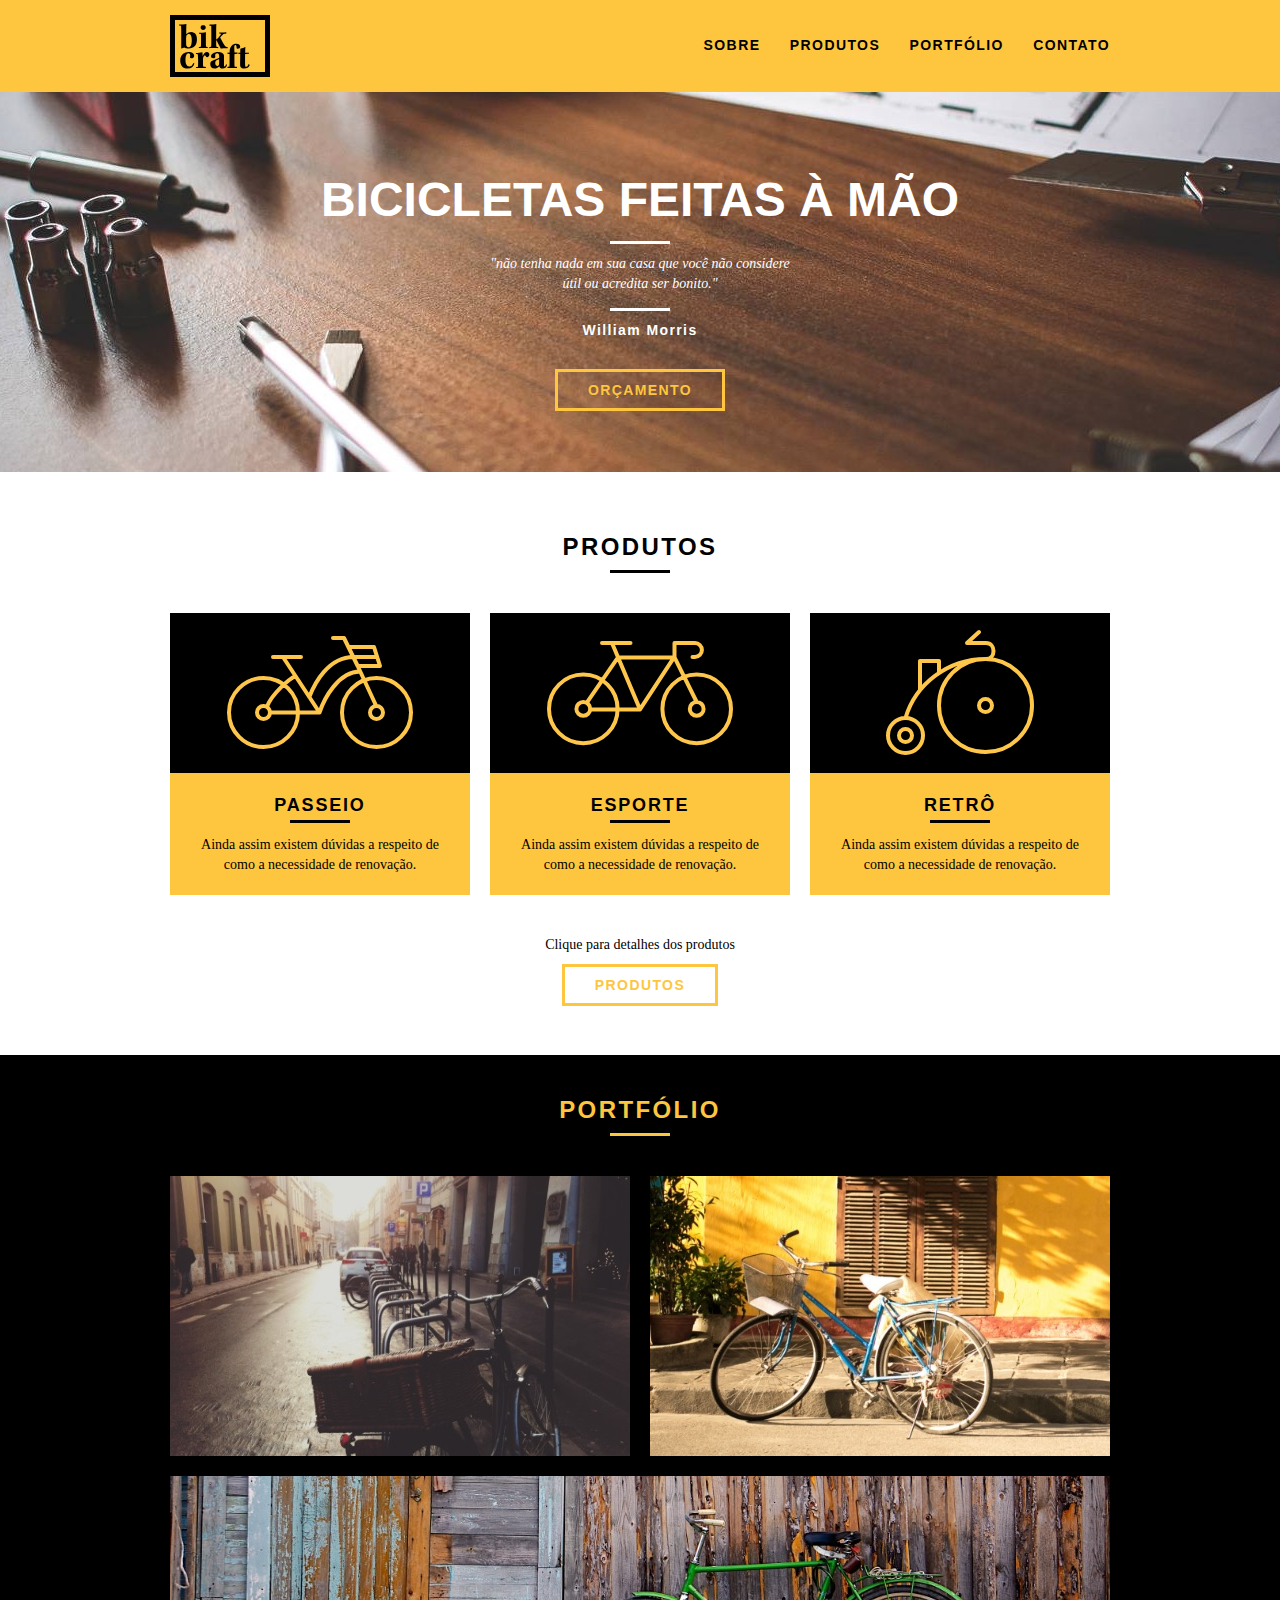
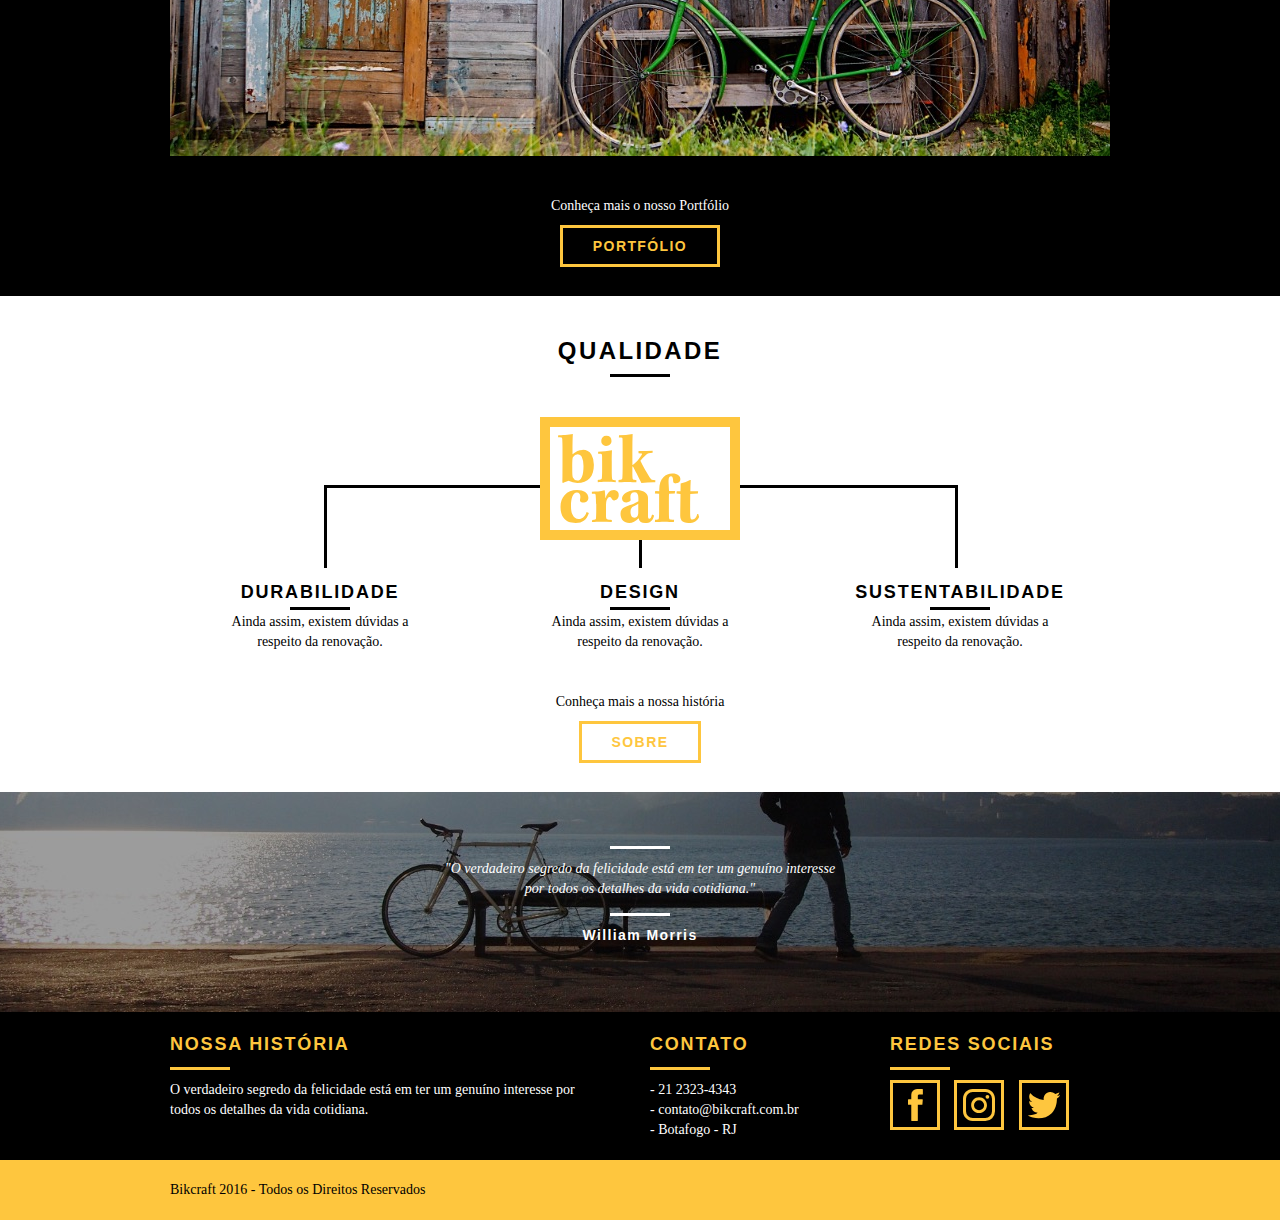
<file: index.html>
<!DOCTYPE html>
<html>

<head>
    <title>Bikcraft</title>
    <meta charset="utf-8">
    <meta name=description>
    <meta name="keywords">
    <meta name="author" content="Vinicius">
    <meta name="viewport" content="width=device-width initial-scale=1">

    
    <!--Estilo Normalize -->
    <link rel="stylesheet" href="css/normalize.css">
    
    <!--Arquivo de Estilo de Reset-->
    <link rel="stylesheet" href="css/reset.css">
    
    <!--Arquivo de Estilo Grid-->
    <link rel="stylesheet" href="css/grid.css">
    
    <!--Arquivo de Estilo Externo-->
    <link rel="stylesheet" href="css/estilo.css">
    <link rel="stylesheet" href="css/responsivo.css">
    
</head>

<body>
    
    <header class="header">
        <div class="container">
            <a href="index.html" class="grid-4">
                <img src="img/bikcraft.svg">
            </a>
            
            <nav class="header_menu grid-12">
                <ul>
                    <li><a href="sobre.html">Sobre</a></li>
                    <li><a href="produtos.html">Produtos</a></li>
                    <li><a href="portfolio.html">Portfólio</a></li>
                    <li><a href="contato.html">Contato</a></li>
                </ul>
            </nav>
            
        </div>
    </header>
    
    <section class="intro">
        <div class="container">
            <h1>Bicicletas Feitas à Mão</h1>
            <blockquote class="quote_externo">
                <p>"não tenha nada em sua casa que você não considere útil ou acredita ser bonito."</p>
                <cite>William Morris</cite>
            </blockquote>
            <a href="produtos.html" class="btn">Orçamento</a>
        </div>
    </section>
    <!--Fechamento Introdução-->
    
    <section class="produtos container">
        <h2 class="subtitle">Produtos</h2>        
        <ul class="produtos_lista">
            <li class="grid-1-3">
                <div class="produtos_icone">
                    <img src="img/produtos/passeio.svg">
                </div>
                <h3>Passeio</h3>
                <p>Ainda assim existem dúvidas a respeito de como a necessidade de renovação.</p>
            </li>
            
            <li class="grid-1-3">
                <div class="produtos_icone">
                    <img src="img/produtos/esporte.svg">
                </div>
                <h3>Esporte</h3>
                <p>Ainda assim existem dúvidas a respeito de como a necessidade de renovação.</p>
            </li>
            
            <li class="grid-1-3">
                <div class="produtos_icone">
                    <img src="img/produtos/retro.svg">
                </div>
                <h3>Retrô</h3>
                <p>Ainda assim existem dúvidas a respeito de como a necessidade de renovação.</p>
            </li>
        </ul>
        
        <div class="call">
            <p>Clique para detalhes dos produtos</p>
            <a href="produtos.html" class="btn btn_preto">Produtos</a>
        </div>
    </section>
    <!--Fechamento dos Produtos-->
    
    <section class="portfolio">
        <div class="container">
            <h2 class="subtitle">Portfólio</h2>
            <ul class="portfolio_lista">
                <li class="grid-8"><img src="img/portfolio/retro.jpg" alt="Bicicleta Retrô"></li>
                <li class="grid-8"><img src="img/portfolio/passeio.jpg" alt="Bicicleta Passeio"></li>
                <li class="grid-16"><img src="img/portfolio/esporte.jpg" alt="Bicicleta Esporte"></li>
            </ul>
            <div class="call">
                <p>Conheça mais o nosso Portfólio</p>
                <a href="portfolio.html" class="btn">Portfólio</a>
            </div>
        </div>
    </section>
    <!--Fechamento Portfolio-->

    <section class="qualidade container">
        <h2 class="subtitle">Qualidade</h2>
        <img src="img/bikcraft-qualidade.svg" alt="Qualidade Bikcraft">
        <ul class="qualidade_lista">
            <li class="grid-1-3">
               <h3>Durabilidade</h3> 
                <p>Ainda assim, existem dúvidas a respeito da renovação.</p>
            </li>
            <li class="grid-1-3">
               <h3>Design</h3> 
                <p>Ainda assim, existem dúvidas a respeito da renovação.</p>
            </li>
            <li class="grid-1-3">
               <h3>Sustentabilidade</h3> 
                <p>Ainda assim, existem dúvidas a respeito da renovação.</p>
            </li>
        </ul>
        <div class="call">
            <p>Conheça mais a nossa história</p>
            <a href="sobre.html" class="btn btn_preto">Sobre</a>
        </div>
    </section>
    
    
    <div class="quebra">
        <blockquote class="quote_externo container">
            <p>"O verdadeiro segredo da felicidade está em ter um genuíno interesse por todos os detalhes da vida cotidiana."</p>
            <cite>William Morris</cite>
        </blockquote>
    </div>
    
    <footer>
        <div class="footer">
            <div class="container">
                
                <div class="grid-8 footer_historia">
                    <h3>Nossa História</h3>
                    <p>O verdadeiro segredo da felicidade está em ter um genuíno interesse por todos os detalhes da vida cotidiana.</p>
                </div>
                
                <div class="grid-4 footer_contato">
                    <h3>Contato</h3>
                    <ul>
                        <li>- 21 2323-4343</li>
                        <li>- contato@bikcraft.com.br</li>
                        <li>- Botafogo - RJ</li>
                    </ul>
                </div>
                
                <div class="grid-4 footer_social">
                    <h3>Redes Sociais</h3>
                    <ul>
                        <li><a href="http://facebook.com" target="_blank"><img src="img/redes-sociais/facebook.svg"></a></li>
                        <li><a href="http://instagram.com" target="_blank"><img src="img/redes-sociais/instagram.svg"></a></li>
                        <li><a href="http://twitter.com" target="_blank"><img src="img/redes-sociais/twitter.svg"></a></li>
                    </ul>
                </div>
            </div>
        </div>
        
        <div class="copyright">
            <div class="container">
                <p class="grid-16">Bikcraft 2016 - Todos os Direitos Reservados</p>
            </div>
        </div>        
    </footer>

</body>

</html>
</file>
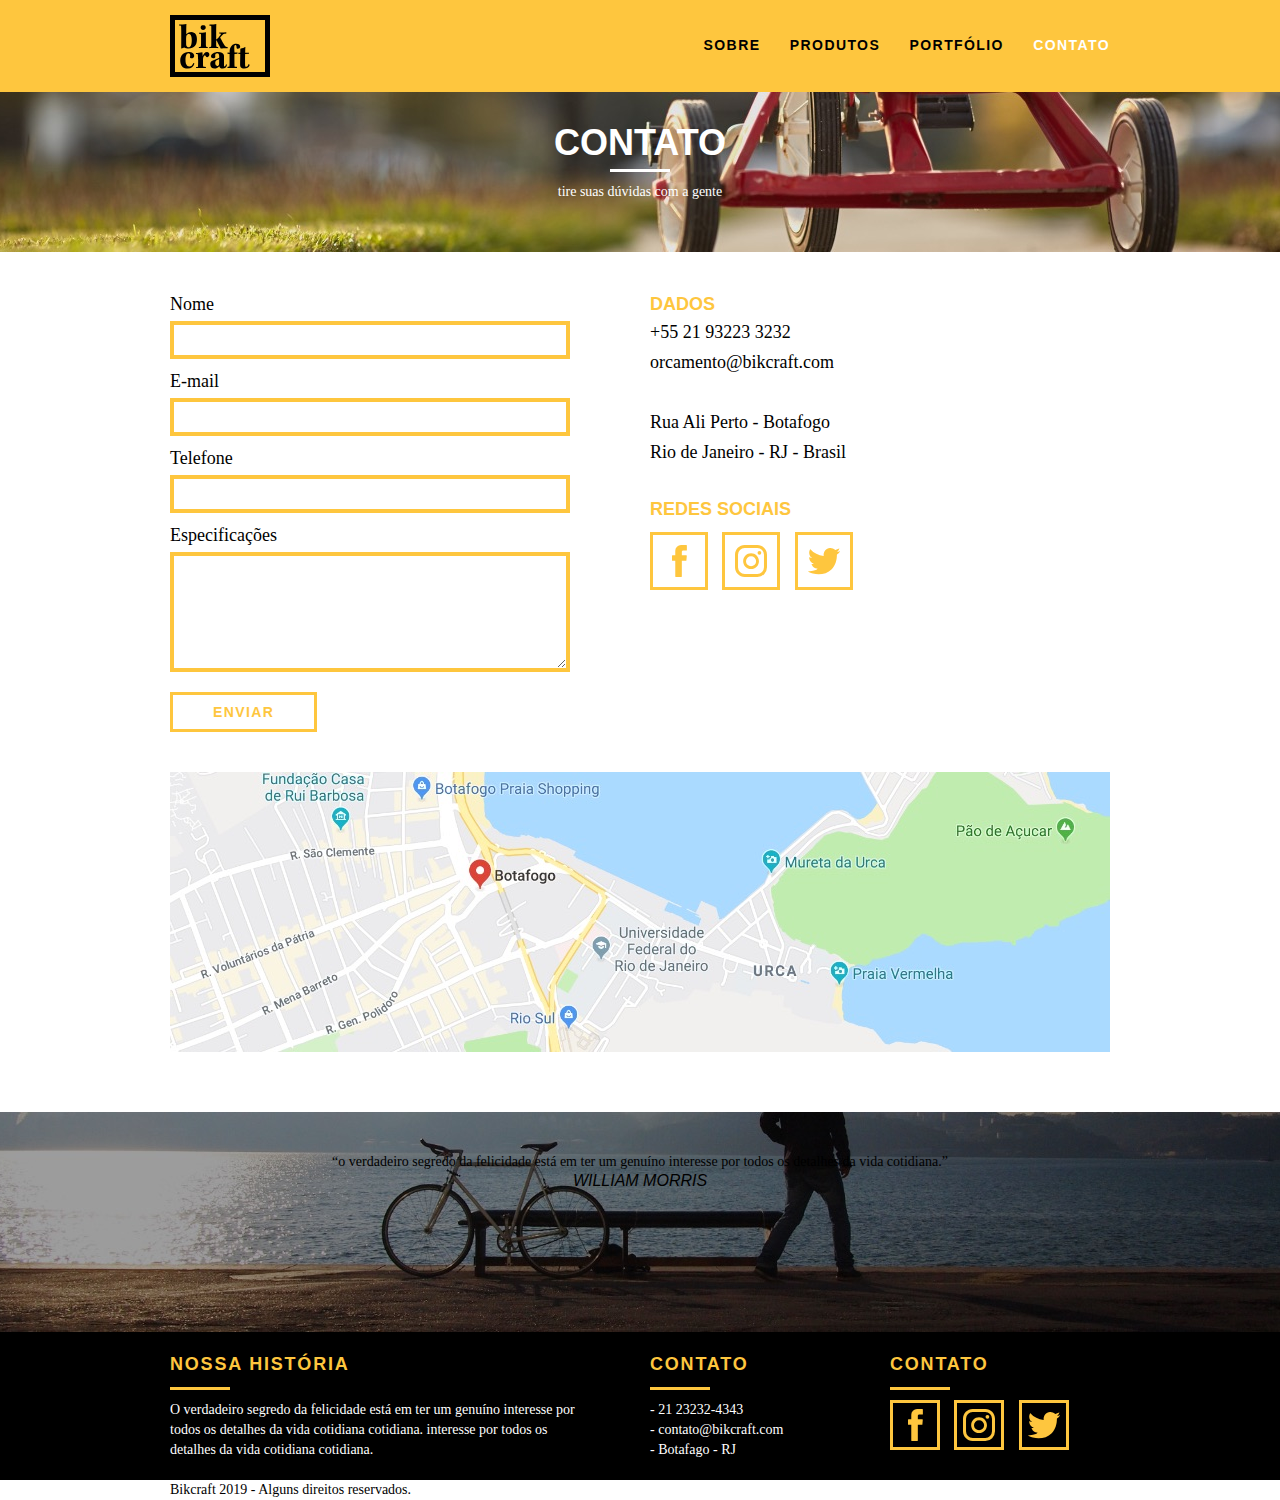
<file: contato.html>
<!DOCTYPE html>
<html lang="pt-br">
	<head>
		<meta charset="utf-8">
		<title>Bikcraft - Contato</title>
		<link rel="stylesheet" href="css/normalize.css">
		<link rel="stylesheet" href="css/reset.css">
		<link rel="stylesheet" href="css/grid.css">
		<link rel="stylesheet" href="css/estilo.css">
		<link rel="stylesheet" href="css/contato.css">
		<link rel="stylesheet" href="css/responsivo.css">
	</head>
	<body>

		<header class="header">
			<div class="container">
				<a href="index.html" class="grid-4">
					<img src="img/bikcraft.svg" alt="Bikcraft">
				</a>
				<nav class="grid-12 header_menu">
					<ul>
						<li><a href="sobre.html">Sobre</a></li>
						<li><a href="produtos.html">Produtos</a></li>
						<li><a href="portfolio.html">Portfólio</a></li>
						<li><a href="contato.html" class="menu_ativo">Contato</a></li>
					</ul>
				</nav>
			</div>
		</header>

		<section class="intro_interna intro_contato">
			<div class="container">
				<h1>Contato</h1>
				<p>tire suas dúvidas com a gente</p>
			</div>
		</section>

		<section class="contato container">
			<form id="form_orcamento" class="contato_form grid-8">
				<label for="nome">Nome</label>
				<input type="text" id="nome">
				<label for="email">E-mail</label>
				<input type="text" id="email">
				<label for="telefone">Telefone</label>
				<input type="text" id="telefone">
				<label for="espec">Especificações</label>
				<textarea id="espec"></textarea>
				<button type="submit" class="btn btn-preto">Enviar</button>
			</form>
			<div class="contato_dados grid-8">
				<h3>Dados</h3>
				<span>+55 21 93223 3232</span>
				<span>orcamento@bikcraft.com</span>
				<span>Rua Ali Perto - Botafogo</span>
				<span>Rio de Janeiro - RJ - Brasil</span>
				<h3>Redes Sociais</h3>
				<ul>
					<li><a href="http://facebook.com" target="_blank"><img src="img/redes-sociais/facebook.svg"></a></li>
					<li><a href="http://instagram.com" target="_blank"><img src="img/redes-sociais/instagram.svg"></a></li>
					<li><a href="http://twitter.com" target="_blank"><img src="img/redes-sociais/twitter.svg"></a></li>
				</ul>
			</div>
		</section>

		<section class="container contato_mapa">
			<a href="http://google.com" target="_blank" class="grid-16"><img src="img/endereco-bikcraft.jpg" alt="Endereço da Bikcraft"></a>
		</section>

		<section class="quebra">
			<blockquote class="quote-externo container">
				<p>“o verdadeiro segredo da felicidade está em ter um genuíno interesse por todos os detalhes da vida cotidiana.”</p>
				<cite>WILLIAM MORRIS</cite>
			</blockquote>
		</section>

		<footer>
			<div class="footer">
				<div class="container">

					<div class="grid-8 footer_historia">
						<h3>Nossa História</h3>
						<p>O verdadeiro segredo da felicidade está em ter um genuíno interesse por todos os detalhes da vida cotidiana cotidiana. interesse por todos os detalhes da vida cotidiana cotidiana.</p>
					</div>

					<div class="grid-4 footer_contato">
						<h3>Contato</h3>
						<ul>
							<li>- 21 23232-4343</li>
							<li>- contato@bikcraft.com</li>
							<li>- Botafago - RJ</li>
						</ul>
					</div>

					<div class="grid-4 footer_social">
						<h3>Contato</h3>
						<ul>
							<li><a href="http://facebook.com" target="_blank"><img src="img/redes-sociais/facebook.svg"></a></li>
							<li><a href="http://instagram.com" target="_blank"><img src="img/redes-sociais/instagram.svg"></a></li>
							<li><a href="http://twitter.com" target="_blank"><img src="img/redes-sociais/twitter.svg"></a></li>
						</ul>
					</div>

				</div>
			</div>

			<div class="copy">
				<div class="container">
					<p class="grid-16">Bikcraft 2019 - Alguns direitos reservados.</p>
				</div>
			</div>
		</footer>

	</body>
</html>
</file>
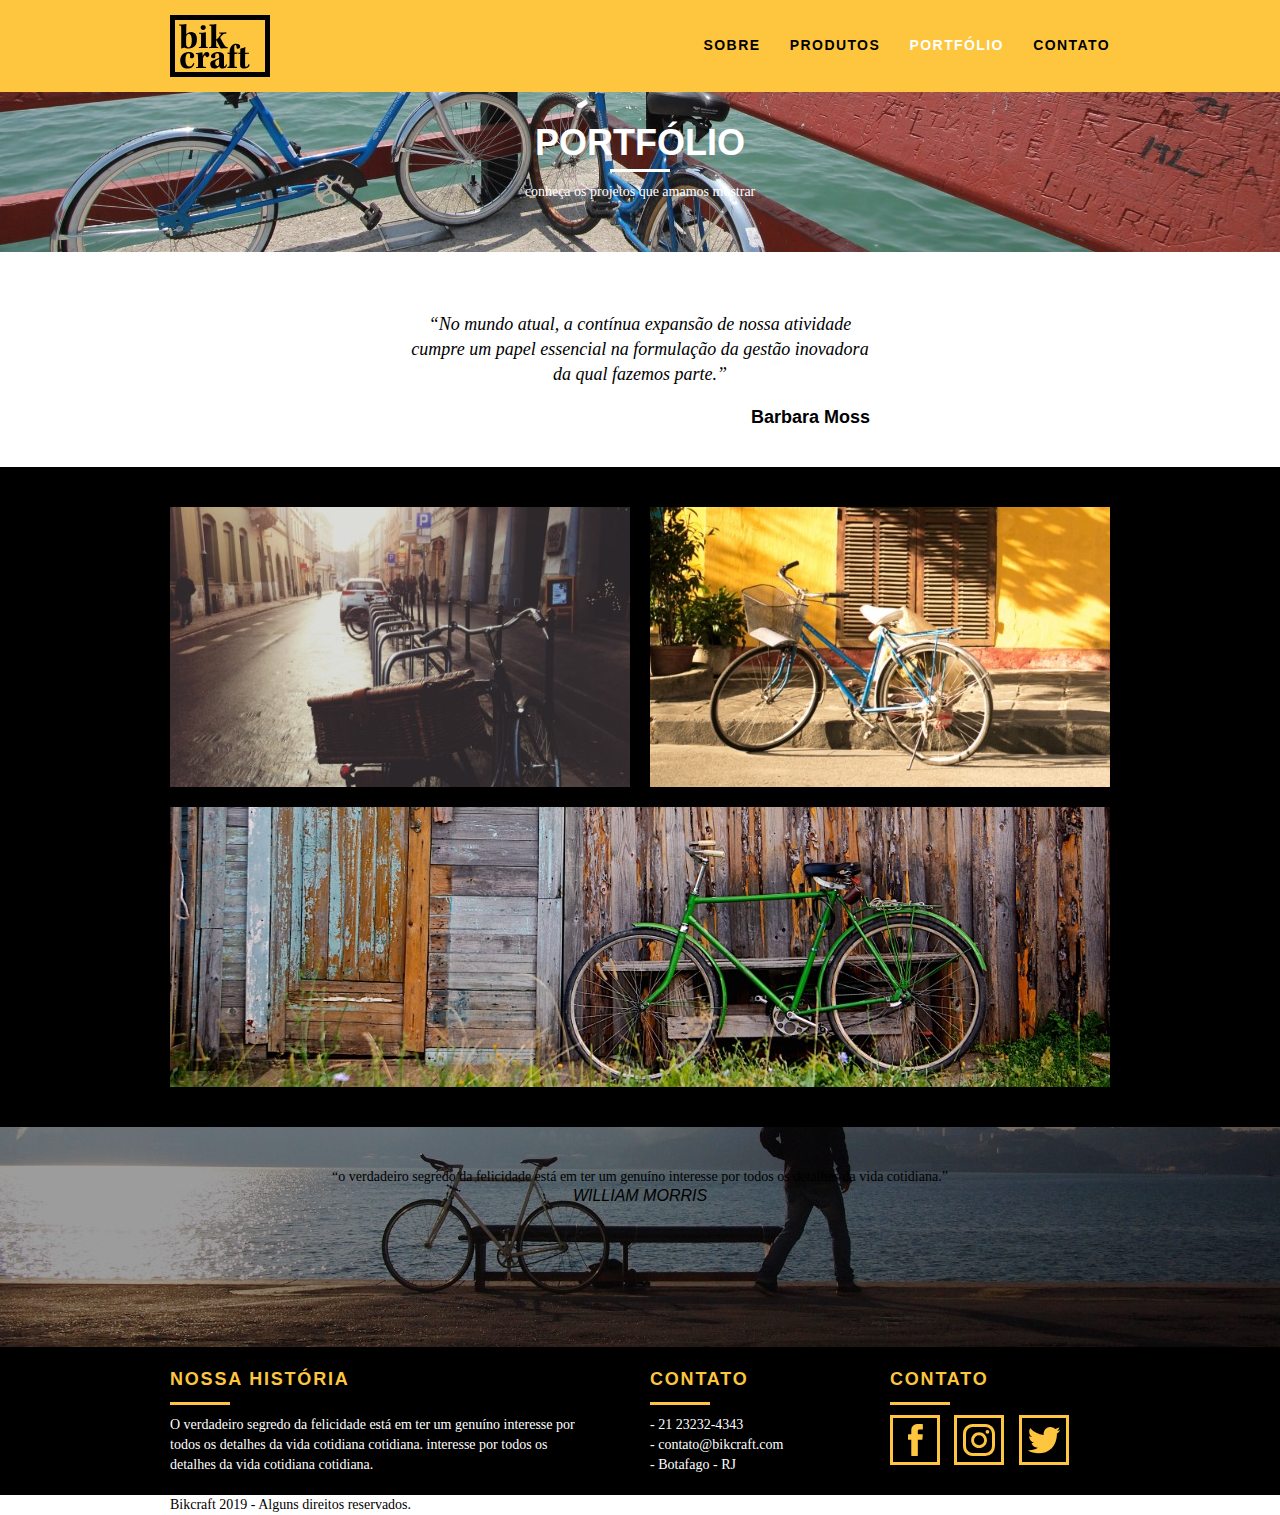
<file: portfolio.html>
<!DOCTYPE html>
<html lang="pt-br">
	<head>
		<meta charset="utf-8">
		<title>Bikcraft - Portfólio</title>
		<link rel="stylesheet" href="css/normalize.css">
		<link rel="stylesheet" href="css/reset.css">
		<link rel="stylesheet" href="css/grid.css">
		<link rel="stylesheet" href="css/estilo.css">
		<link rel="stylesheet" href="css/portfolio.css">
		<link rel="stylesheet" href="css/responsivo.css">
	</head>
	<body>

		<header class="header">
			<div class="container">
				<a href="index.html" class="grid-4">
					<img src="img/bikcraft.svg" alt="Bikcraft">
				</a>
				<nav class="grid-12 header_menu">
					<ul>
						<li><a href="sobre.html">Sobre</a></li>
						<li><a href="produtos.html">Produtos</a></li>
						<li><a href="portfolio.html" class="menu_ativo">Portfólio</a></li>
						<li><a href="contato.html">Contato</a></li>
					</ul>
				</nav>
			</div>
		</header>

		<section class="intro_interna interna_portfolio">
			<div class="container">
				<h1>Portfólio</h1>
				<p>conheça os projetos que amamos mostrar</p>
			</div>
		</section>

		<section class="container">
			<blockquote class="quote_clientes">
				<p>“No mundo atual, a contínua expansão de nossa atividade cumpre um papel essencial na formulação da gestão inovadora da qual fazemos parte.”</p>
				<cite>Barbara Moss</cite>
			</blockquote>
		</section>

		<section class="portfolio">
			<div class="container">
				<ul class="portfolio_lista">
					<li class="grid-8"><img src="img/portfolio/retro.jpg" alt="Bicicleta Retrô"></li>
					<li class="grid-8"><img src="img/portfolio/passeio.jpg" alt="Bicicleta Passeio"></li>
					<li class="grid-16"><img src="img/portfolio/esporte.jpg" alt="Bicicleta Esporte"></li>
				</ul>
			</div>
		</section>

		<section class="quebra">
			<blockquote class="quote-externo container">
				<p>“o verdadeiro segredo da felicidade está em ter um genuíno interesse por todos os detalhes da vida cotidiana.”</p>
				<cite>WILLIAM MORRIS</cite>
			</blockquote>
		</section>

		<footer>
			<div class="footer">
				<div class="container">

					<div class="grid-8 footer_historia">
						<h3>Nossa História</h3>
						<p>O verdadeiro segredo da felicidade está em ter um genuíno interesse por todos os detalhes da vida cotidiana cotidiana. interesse por todos os detalhes da vida cotidiana cotidiana.</p>
					</div>

					<div class="grid-4 footer_contato">
						<h3>Contato</h3>
						<ul>
							<li>- 21 23232-4343</li>
							<li>- contato@bikcraft.com</li>
							<li>- Botafago - RJ</li>
						</ul>
					</div>

					<div class="grid-4 footer_social">
						<h3>Contato</h3>
						<ul>
							<li><a href="http://facebook.com" target="_blank"><img src="img/redes-sociais/facebook.svg"></a></li>
							<li><a href="http://instagram.com" target="_blank"><img src="img/redes-sociais/instagram.svg"></a></li>
							<li><a href="http://twitter.com" target="_blank"><img src="img/redes-sociais/twitter.svg"></a></li>
						</ul>
					</div>

				</div>
			</div>

			<div class="copy">
				<div class="container">
					<p class="grid-16">Bikcraft 2019 - Alguns direitos reservados.</p>
				</div>
			</div>
		</footer>

	</body>
</html>
</file>
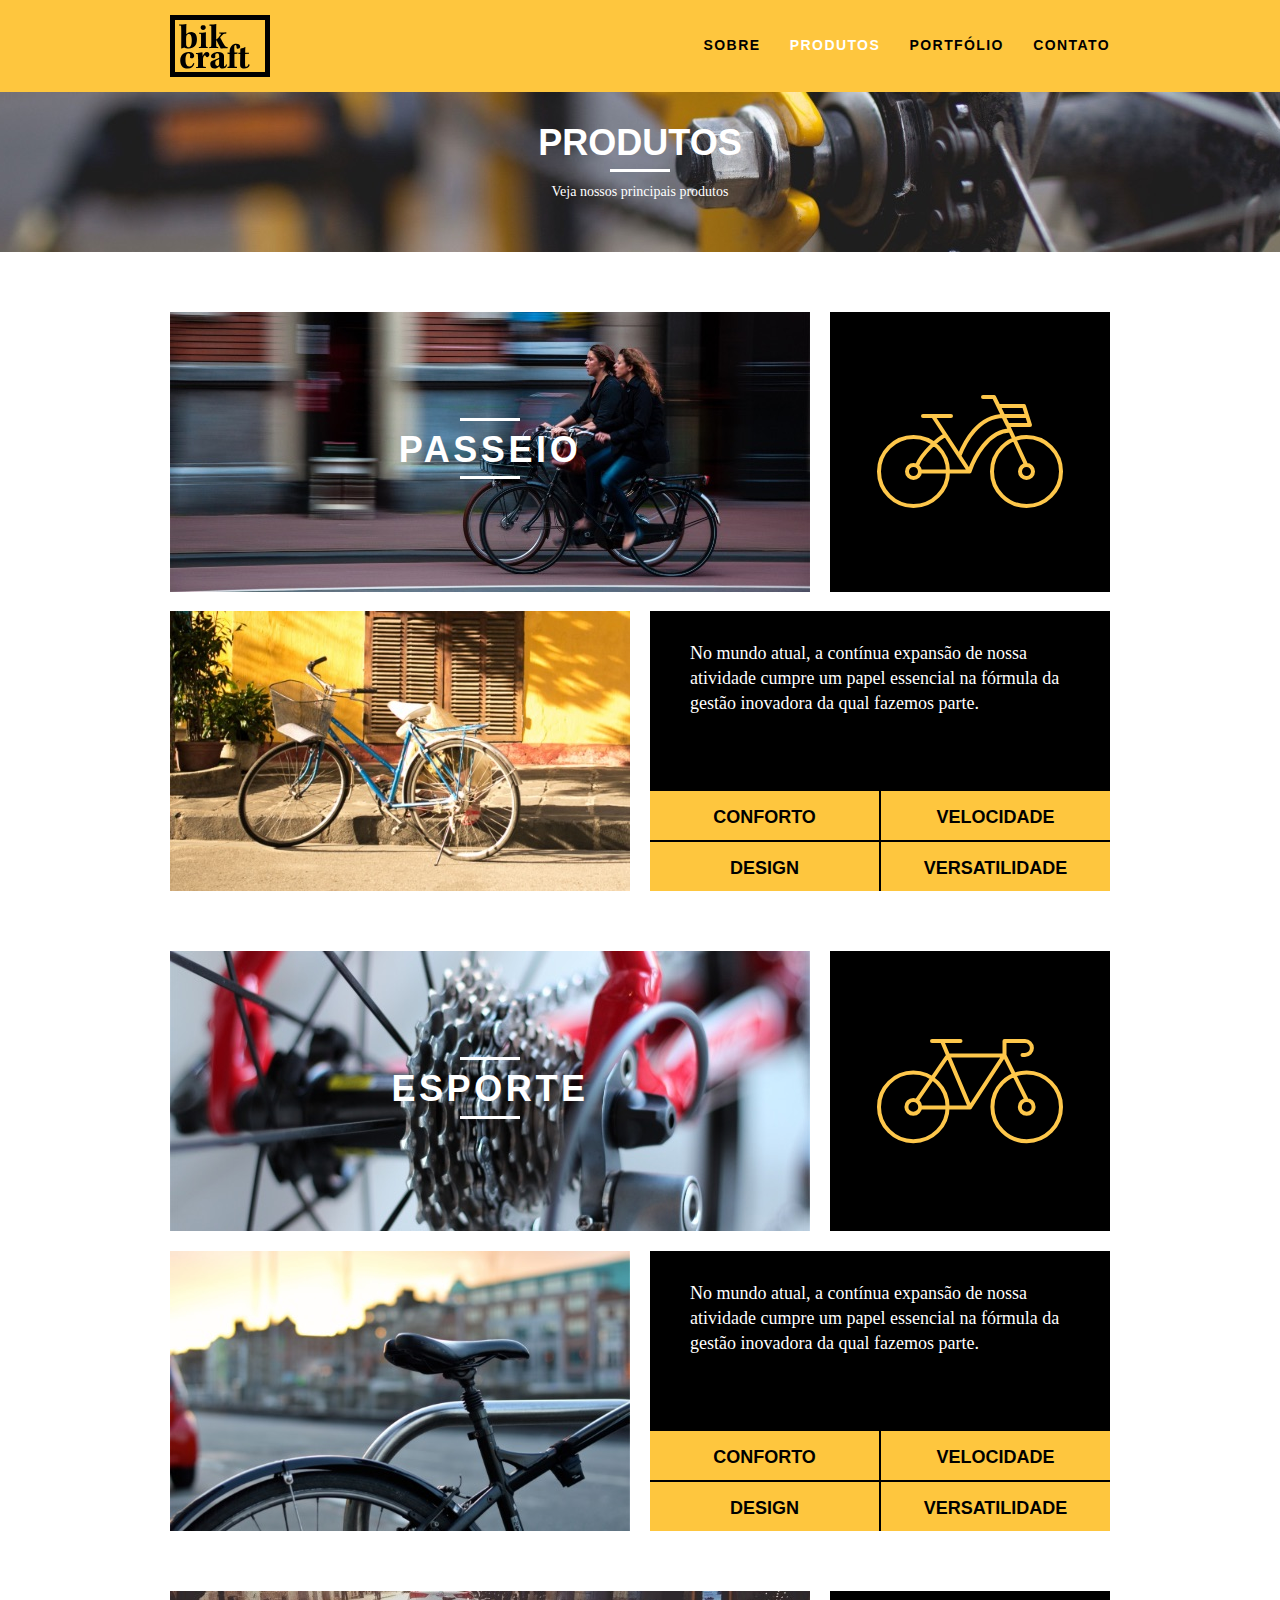
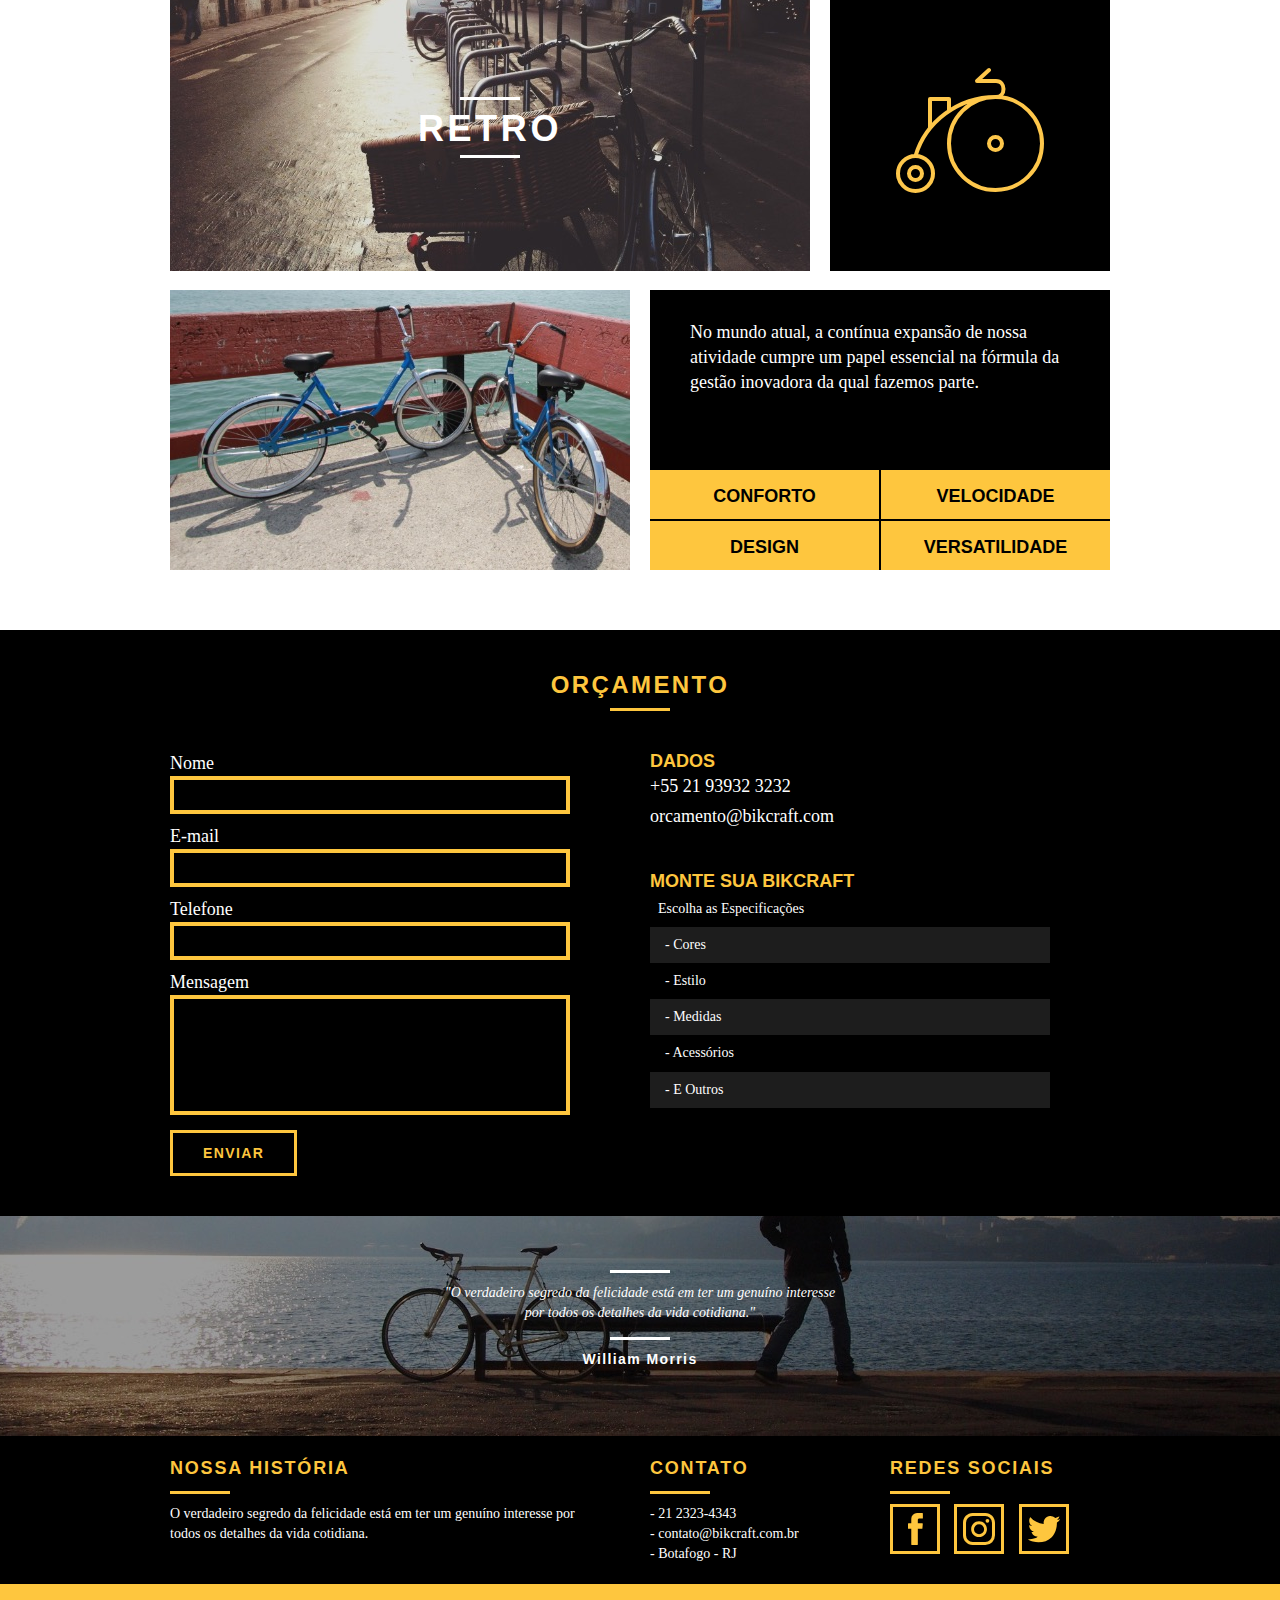
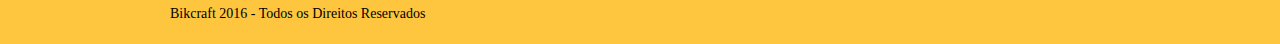
<file: produtos.html>
<!DOCTYPE html>
<html>

<head>
    <title>Bikcraft - Sobre</title>
    <meta charset="utf-8">
    <meta name=description>
    <meta name="keywords">
    <meta name="author" content="Vinicius">
    <meta name="viewport" content="width=device-width initial-scale=1">

    
    <!--Estilo Normalize -->
    <link rel="stylesheet" href="css/normalize.css">
    
    <!--Arquivo de Estilo de Reset-->
    <link rel="stylesheet" href="css/reset.css">
    
    <!--Arquivo de Estilo Grid-->
    <link rel="stylesheet" href="css/grid.css">
    
    <!--Arquivo de Estilo Externo-->
    <link rel="stylesheet" href="css/estilo.css">
    <link rel="stylesheet" href="css/produtos.css">
    <link rel="stylesheet" href="css/responsivo.css">
    
</head>

<body>
    
    <header class="header">
        <div class="container">
            <a href="index.html" class="grid-4">
                <img src="img/bikcraft.svg">
            </a>
            
            <nav class="header_menu grid-12">
                <ul>
                    <li><a href="sobre.html">Sobre</a></li>
                    <li><a href="produtos.html" class="menu_ativo">Produtos</a></li>
                    <li><a href="portfolio.html">Portfólio</a></li>
                    <li><a href="contato.html">Contato</a></li>
                </ul>
            </nav>
            
        </div>
    </header>
    
    <section class="intro_interna intro_produtos">
        <div class="container">
            <h1>Produtos</h1>
            <p>Veja nossos principais produtos</p>            
        </div>
    </section>
    <!--Fechamento Introdução-->
    
   
    <section class="container produto_item">
        <div class="grid-11">
            <img src="img/produtos/bikcraft-passeio-1.jpg" alt="Bicicleta de Passeio">
            <h2>Passeio</h2>
        </div>
        <div class="grid-5 produto_icone">
            <img src="img/produtos/passeio.svg">
        </div>
        <div class="grid-8">
            <img src="img/produtos/bikcraft-passeio-2.jpg" alt="Bicicleta de Passeio">
        </div>
        <div class="grid-8 produto_info">
            <p>No mundo atual, a contínua expansão de nossa atividade cumpre um papel essencial na fórmula da gestão inovadora da qual fazemos parte.</p>
            <ul>
                <li>Conforto</li>
                <li>Velocidade</li>
                <li>Design</li>
                <li>Versatilidade</li>
            </ul>
        </div>
    </section>
    
        <section class="container produto_item">
        <div class="grid-11">
            <img src="img/produtos/bikcraft-esporte-1.jpg" alt="Bicicleta de Passeio">
            <h2>Esporte</h2>
        </div>
        <div class="grid-5 produto_icone">
            <img src="img/produtos/esporte.svg">
        </div>
        <div class="grid-8">
            <img src="img/produtos/bikcraft-esporte-2.jpg" alt="Bicicleta de Passeio">
        </div>
        <div class="grid-8 produto_info">
            <p>No mundo atual, a contínua expansão de nossa atividade cumpre um papel essencial na fórmula da gestão inovadora da qual fazemos parte.</p>
            <ul>
                <li>Conforto</li>
                <li>Velocidade</li>
                <li>Design</li>
                <li>Versatilidade</li>
            </ul>
        </div>
    </section>
    
        <section class="container produto_item">
        <div class="grid-11">
            <img src="img/produtos/bikcraft-retro-1.jpg" alt="Bicicleta de Passeio">
            <h2>Retro</h2>
        </div>
        <div class="grid-5 produto_icone">
            <img src="img/produtos/retro.svg">
        </div>
        <div class="grid-8">
            <img src="img/produtos/bikcraft-retro-2.jpg" alt="Bicicleta de Passeio">
        </div>
        <div class="grid-8 produto_info">
            <p>No mundo atual, a contínua expansão de nossa atividade cumpre um papel essencial na fórmula da gestão inovadora da qual fazemos parte.</p>
            <ul>
                <li>Conforto</li>
                <li>Velocidade</li>
                <li>Design</li>
                <li>Versatilidade</li>
            </ul>
        </div>
    </section>
    

    
    <section class="orcamento">
        <div class="container">
            <h2 class="subtitle">Orçamento</h2>
            <form id="form_orcamento" class="form grid-8">
                <label for="nome">Nome</label>
                <input type="text" id="nome" name="nome">
                
                <label for="email">E-mail</label>
                <input type="email" id="email" name="emal">
                
                <label for="tel">Telefone</label>
                <input type="text" id="tel" name="tel">
                
                <label for="msg">Mensagem</label>
                <textarea id="msg" name="msg"></textarea>
                
                <button class="btn" type="submit">Enviar</button>
            </form>
            
            <div class="orcamento_dados grid-8">
                <h3>Dados</h3>
                <span>+55 21 93932 3232</span>
                <span class="dados_mail">orcamento@bikcraft.com</span>
                <h3>Monte Sua Bikcraft</h3>
                <p>Escolha as Especificações</p>
                <ul>
                    <li>- Cores</li>
                    <li>- Estilo</li>
                    <li>- Medidas</li>
                    <li>- Acessórios</li>
                    <li>- E Outros</li>
                </ul>
            </div>
            
        </div>
    </section>
    
    
    <section class="quebra">
        <blockquote class="quote_externo container">
            <p>"O verdadeiro segredo da felicidade está em ter um genuíno interesse por todos os detalhes da vida cotidiana."</p>
            <cite>William Morris</cite>
        </blockquote>
    </section>
    
    <footer>
        <div class="footer">
            <div class="container">
                
                <div class="grid-8 footer_historia">
                    <h3>Nossa História</h3>
                    <p>O verdadeiro segredo da felicidade está em ter um genuíno interesse por todos os detalhes da vida cotidiana.</p>
                </div>
                
                <div class="grid-4 footer_contato">
                    <h3>Contato</h3>
                    <ul>
                        <li>- 21 2323-4343</li>
                        <li>- contato@bikcraft.com.br</li>
                        <li>- Botafogo - RJ</li>
                    </ul>
                </div>
                
                <div class="grid-4 footer_social">
                    <h3>Redes Sociais</h3>
                    <ul>
                        <li><a href="http://facebook.com" target="_blank"><img src="img/redes-sociais/facebook.svg"></a></li>
                        <li><a href="http://instagram.com" target="_blank"><img src="img/redes-sociais/instagram.svg"></a></li>
                        <li><a href="http://twitter.com" target="_blank"><img src="img/redes-sociais/twitter.svg"></a></li>
                    </ul>
                </div>
            </div>
        </div>
        
        <div class="copyright">
            <div class="container">
                <p class="grid-16">Bikcraft 2016 - Todos os Direitos Reservados</p>
            </div>
        </div>        
    </footer>

</body>

</html>
</file>
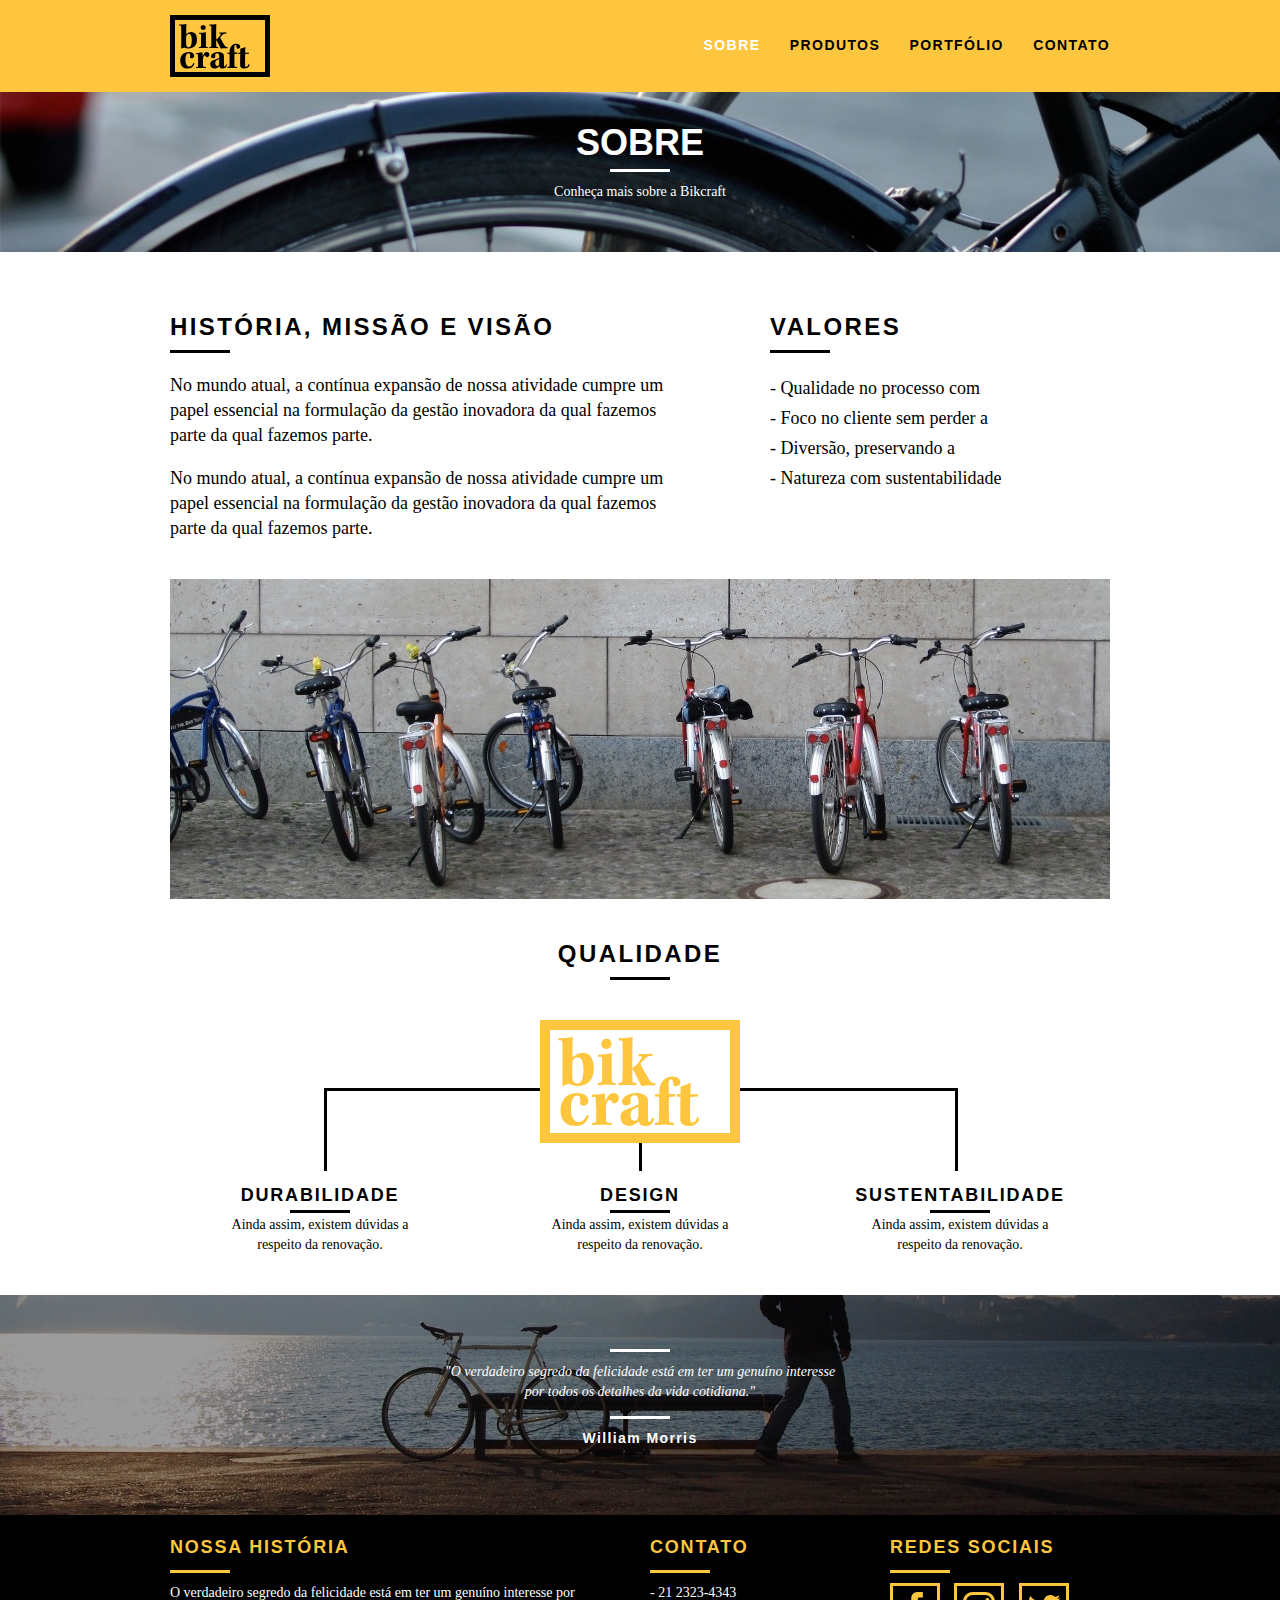
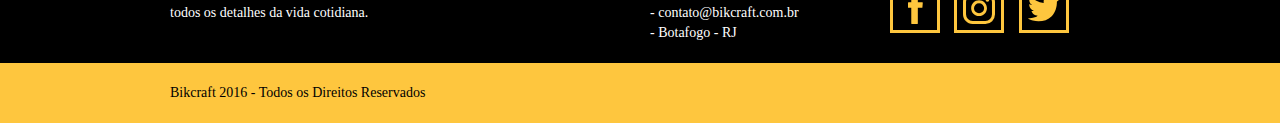
<file: sobre.html>
<!DOCTYPE html>
<html>

<head>
    <title>Bikcraft - Sobre</title>
    <meta charset="utf-8">
    <meta name=description>
    <meta name="keywords">
    <meta name="author" content="Vinicius">
    <meta name="viewport" content="width=device-width initial-scale=1">

    
    <!--Estilo Normalize -->
    <link rel="stylesheet" href="css/normalize.css">
    
    <!--Arquivo de Estilo de Reset-->
    <link rel="stylesheet" href="css/reset.css">
    
    <!--Arquivo de Estilo Grid-->
    <link rel="stylesheet" href="css/grid.css">
    
    <!--Arquivo de Estilo Externo-->
    <link rel="stylesheet" href="css/estilo.css">
    <link rel="stylesheet" href="css/sobre.css">
    <link rel="stylesheet" href="css/responsivo.css">
    
</head>

<body>
    
    <header class="header">
        <div class="container">
            <a href="index.html" class="grid-4">
                <img src="img/bikcraft.svg">
            </a>
            
            <nav class="header_menu grid-12">
                <ul>
                    <li><a href="sobre.html" class="menu_ativo">Sobre</a></li>
                    <li><a href="produtos.html">Produtos</a></li>
                    <li><a href="portfolio.html">Portfólio</a></li>
                    <li><a href="contato.html">Contato</a></li>
                </ul>
            </nav>
            
        </div>
    </header>
    
    <section class="intro_interna intro_sobre">
        <div class="container">
            <h1>Sobre</h1>
            <p>Conheça mais sobre a Bikcraft</p>            
        </div>
    </section>
    <!--Fechamento Introdução-->
    
   
    <section class="missao_sobre container">
        <div class="grid-10">
            <h2 class="subtitle_interno">História, Missão e Visão</h2>
            <p>No mundo atual, a contínua expansão de nossa atividade cumpre um papel essencial na formulação da gestão inovadora da qual fazemos parte da qual fazemos parte.</p>
            <p>No mundo atual, a contínua expansão de nossa atividade cumpre um papel essencial na formulação da gestão inovadora da qual fazemos parte da qual fazemos parte.</p>
        </div>
        
        <div class="grid-6">
            <h2 class="subtitle_interno">Valores</h2>
            <ul>
                <li>- Qualidade no processo com</li>
                <li>- Foco no cliente sem perder a</li>
				<li>- Diversão, preservando a</li>
				<li>- Natureza com sustentabilidade</li>
            </ul>
        </div>
        
        <div class="grid-16 foto_equipe">
            <img src="img/equipe-bikcraft.jpg" alt="Equipe Bikcraft">
        </div>
    </section>

    <section class="qualidade container">
        <h2 class="subtitle">Qualidade</h2>
        <img src="img/bikcraft-qualidade.svg" alt="Qualidade Bikcraft">
        <ul class="qualidade_lista">
            <li class="grid-1-3">
               <h3>Durabilidade</h3> 
                <p>Ainda assim, existem dúvidas a respeito da renovação.</p>
            </li>
            <li class="grid-1-3">
               <h3>Design</h3> 
                <p>Ainda assim, existem dúvidas a respeito da renovação.</p>
            </li>
            <li class="grid-1-3">
               <h3>Sustentabilidade</h3> 
                <p>Ainda assim, existem dúvidas a respeito da renovação.</p>
            </li>
        </ul>

    </section>
    
    
    <section class="quebra">
        <blockquote class="quote_externo container">
            <p>"O verdadeiro segredo da felicidade está em ter um genuíno interesse por todos os detalhes da vida cotidiana."</p>
            <cite>William Morris</cite>
        </blockquote>
    </section>
    
    <footer>
        <div class="footer">
            <div class="container">
                
                <div class="grid-8 footer_historia">
                    <h3>Nossa História</h3>
                    <p>O verdadeiro segredo da felicidade está em ter um genuíno interesse por todos os detalhes da vida cotidiana.</p>
                </div>
                
                <div class="grid-4 footer_contato">
                    <h3>Contato</h3>
                    <ul>
                        <li>- 21 2323-4343</li>
                        <li>- contato@bikcraft.com.br</li>
                        <li>- Botafogo - RJ</li>
                    </ul>
                </div>
                
                <div class="grid-4 footer_social">
                    <h3>Redes Sociais</h3>
                    <ul>
                        <li><a href="http://facebook.com" target="_blank"><img src="img/redes-sociais/facebook.svg"></a></li>
                        <li><a href="http://instagram.com" target="_blank"><img src="img/redes-sociais/instagram.svg"></a></li>
                        <li><a href="http://twitter.com" target="_blank"><img src="img/redes-sociais/twitter.svg"></a></li>
                    </ul>
                </div>
            </div>
        </div>
        
        <div class="copyright">
            <div class="container">
                <p class="grid-16">Bikcraft 2016 - Todos os Direitos Reservados</p>
            </div>
        </div>        
    </footer>

</body>

</html>
</file>
<file: css/grid.css>
*, *:before, *:after {
  -webkit-box-sizing: border-box; 
  -moz-box-sizing: border-box; 
  box-sizing: border-box;
}

.container {
	width: 960px;
	margin: 0 auto;
	padding: 0px;
	position: relative;
}

.container:after, .container:before {
	content: "";
	display: table;
}

.container:after {
	clear: both;
}

.grid-1, .grid-2, .grid-3, .grid-4, .grid-5, .grid-6, .grid-7, .grid-8, .grid-9, .grid-10, .grid-11, .grid-12, .grid-13, .grid-14, .grid-15, .grid-16, .grid-1-3 {
	float: left;
	margin-left: 10px;
	margin-right: 10px;
}

.grid-1 	{width: 40px;}
.grid-2 	{width: 100px;}
.grid-3 	{width: 160px;}
.grid-4 	{width: 220px;}
.grid-5 	{width: 280px;}
.grid-6 	{width: 340px;}
.grid-7 	{width: 400px;}
.grid-8 	{width: 460px;}
.grid-9 	{width: 520px;}
.grid-10 	{width: 580px;}
.grid-11 	{width: 640px;}
.grid-12 	{width: 700px;}
.grid-13 	{width: 760px;}
.grid-14 	{width: 820px;}
.grid-15 	{width: 880px;}
.grid-16 	{width: 940px;}
.grid-1-3	{width: 300px;}

/*Responsivo*/

@media only screen and (min-width:788px) and (max-width: 979px){
    
    .container {
	width: 768px;
	margin: 0 auto;
	padding: 0px;
	position: relative;
    }
    
    .grid-1		{width: 28px;}
    .grid-2		{width: 76px;}
    .grid-3		{width: 124px;}
    .grid-4		{width: 172px;}
    .grid-5		{width: 220px;}
    .grid-6		{width: 268px;}
    .grid-7		{width: 316px;}
    .grid-8		{width: 364px;}
    .grid-9		{width: 412px;}
    .grid-10	{width: 460px;}
    .grid-11	{width: 508px;}
    .grid-12	{width: 556px;}
    .grid-13	{width: 604px;}
    .grid-14	{width: 652px;}
    .grid-15	{width: 700px;}
    .grid-16	{width: 748px;}
    .grid-1-3	{width: 236px;}

}

@media only screen and (max-width: 787px) {
    
    .container {
        width: 300px;
    }

    .grid-1, .grid-2, .grid-3, .grid-4, .grid-5, .grid-6, .grid-7, .grid-8, .grid-9, .grid-10, .grid-11, .grid-12, .grid-13, .grid-14, .grid-15, .grid-16, .grid-1-3 {
        width: 300px;
        margin: 0 0 20px 0;
        float: none;
    }

}
</file>
<file: css/estilo.css>
/* Estilos Gerais */

body{
    font-family: Arial, Helvetica, sans-serif;
}

p{
    font-family: Georgia, "Times New Roman", serif;
    font-size: 14px;
    line-height: 20px;
}

img {
	display: block;
    max-width: 100%;
}

.btn{
    border: 3px solid #fec63e;
    padding: 10px 30px;
    color: #fec63e;
    background: none;
    font-size: 14px;
    line-height: 20px;
    text-transform: uppercase;
    font-weight: bold;
    letter-spacing: .1em;
}


.btn:hover{
    color: white;
    border-color: white;
}

.btn.btn_preto:hover{
    color: black;
    border-color: black;
}

.subtitle{
    font-weight: bold;
    font-size: 24px;
    line-height: 30px;
    letter-spacing: .1em;
    color: black;
    text-transform: uppercase;
    text-align: center;
    margin-bottom: 40px;
}

.subtitle::after{
    content: "";
    display: block;
    width: 60px;
    height: 3px;
    background-color: black;
    margin: 8px auto;
}

.subtitle_interno{
    font-weight: bold;
    font-size: 24px;
    line-height: 30px;
    letter-spacing: .1em;
    color: black;
    text-transform: uppercase;
    margin-bottom: 20px;
}

.subtitle_interno::after{
    content: "";
    display: block;
    width: 60px;
    height: 3px;
    background-color: black;
    margin: 8px 0;
}

/*-------------------------------------------*/



/* Header */

.header{
    position: fixed;
    width: 100%;
    top: 0;
    background-color: #fec63e; /*Amarelo Padrão*/
    padding: 15px 0;
    z-index: 10;
    
}

.header_menu{
    text-align: right;
    margin-top: 20px;
}

.header_menu ul li{
    display: inline-block;
    margin-left: 25px;
}

.header_menu ul li a{
    color: #000;
    font-weight: bold;
    text-transform: uppercase;
    letter-spacing: .1em;
    font-size: 14px;
    line-height: 20px;
    padding: 10px 0;
}

.header_menu ul li a:hover{
    color: white;
}

.header_menu a.menu_ativo{
    color: white;
}
/*-------------------------------------------*/



/* Introdução */

.intro{
    width: 100%;
    height: 380px;
    background: url(../img/bg.jpg) no-repeat center;
    background-size: cover;
    margin-top: 92px;
    text-align: center;
    padding-top: 80px;
}

.intro h1{
    font-size: 48px;
    color: white;
    font-weight: bold;
    text-transform: uppercase;
}

.quote_externo{
    max-width: 320px;
    margin: 0 auto;
    margin-bottom: 40px;
    color: white;
}

.quote_externo p{
    font-style: italic;
}

.quote_externo p::before, .quote_externo p::after{
    content: "";
    display: block;
    width: 60px;
    height: 3px;
    background-color: white;
    margin: 14px auto 10px auto;
}

.quote_externo cite{
    font-style: normal;
    font-weight: bold;
    font-size: 14px;
    letter-spacing: .1em;
}
/*-------------------------------------------*/




/* Introdução Interna */

.intro_interna{
    width: 100%;
    margin-top: 92px;
    height: 160px;
    text-align: center;
    color: white;
    padding-top: 30px;
}

.intro_interna h1{
    font-size: 36px;
    color: white;
    font-weight: bold;
    text-transform: uppercase;
}

.intro_interna h1::after{
    content: "";
    display: block;
    width: 60px;
    height: 3px;
    background-color: white;
    margin: 6px auto 10px auto;
}

/*-------------------------------------------*/




/*Produtos*/

.produtos{
    padding: 60px 0;
}

.produtos_lista li{
    background-color: #fec63e;
    text-align: center;
}

.produtos_lista li img{
    margin: 0 auto;
}

.produtos_lista li p{
    padding: 10px 20px 20px 20px;
}

.produtos_lista li h3{
    font-weight: bold;
    font-size: 18px;
    line-height: 25px;
    text-transform: uppercase;
    letter-spacing: .1em;
    margin-top: 20px;
}

.produtos_lista li h3::after{
    content: "";
    display: block;
    width: 60px;
    height: 3px;
    background-color: black;
    margin: 2px auto;
}

.produtos_icone {
    background-color: black;
    padding: 10px;
}

.call{
    padding-top: 40px;
    text-align: center;
    clear: both;
}

.call p{
    margin-bottom: 20px;
}
/*-------------------------------------------*/




/*Portfólio*/

.portfolio{
    width: 100%;
    background-color: black;
    padding: 40px 0;
}

.portfolio .call p{
    color: white;
}

.portfolio .subtitle {
    color: #fec63e;
}

.portfolio .subtitle::after {
    background-color: #fec63e;
}

.portfolio_lista li:last-child{
    margin-top: 20px;
}
/*-------------------------------------------*/





/*Qualidade*/

.qualidade{
    padding: 40px 0;
}

.qualidade::after{
    content: "";
    width: 634px;
    height: 83px;
    display: block;
    background: url(../img/linhas.svg) no-repeat center;
    position: absolute;
    top: 189px;
    right: 162px;
    z-index: -1;
}

.qualidade img{
    margin: 0 auto;
}

.qualidade_lista{
    padding-top: 20px;
    overflow: hidden;
}

.qualidade_lista li{
    text-align: center;
    padding: 0 40px;
}

.qualidade_lista li h3{
    font-weight: bold;
    font-size: 18px;
    line-height: 25px;
    text-transform: uppercase;
    letter-spacing: .1em;
    margin-top: 20px;
}

.qualidade_lista li h3::after{
    content: "";
    display: block;
    width: 60px;
    height: 3px;
    background-color: black;
    margin: 2px auto;
}
/*-------------------------------------------*/





/*Quebra*/

.quebra{
    width: 100%;
    height: 220px;
    background: url(../img/bg-footer.jpg) no-repeat center;
    background-size: cover;
    text-align: center;
    padding-top: 40px;
    
}

.quebra .quote_externo{
    max-width: 400px;
}
/*-------------------------------------------*/






/*Footer*/

.footer{
    width: 100%;
    background-color: black;
    color: white;
    padding: 20px 0;
}

.footer h3{
    font-size: 18px;
    line-height: 25px;
    color: #fec63e;
    text-transform: uppercase;
    letter-spacing: .1em;
    font-weight: bold;
}

.footer h3::after{
    content: "";
    display: block;
    width: 60px;
    height: 3px;
    background-color: #fec63e;
    margin: 10px 0 10px 0;
    
}

.footer_historia{
    padding-right: 40px;
}

.footer_contato ul li{
    font-size: 14px;
    line-height: 20px;
    font-family: Georgia, "Times New Roman", serif;
}

.footer_social ul li{
    display: inline-block;
    margin-right: 10px;
}

.footer_social ul li a{
    display: block;
    border: 3px solid #fec63e;
    padding: 6px;
}

.footer_social ul li a:hover{
    border: 3px solid white;
}

.copyright{
    width: 100%;
    background-color: #fec63e;
    padding: 20px 0;
}
/*-------------------------------------------*/
</file>
<file: css/responsivo.css>
/*Para Tablets*/
@media only screen and (min-width:788px) and (max-width: 979px){
    
    .qualidade::after{
        right: 66px;
    }
    
    .qualidade_lista li{
        text-align: center;
        padding: 0 10px;
    }
    
    .footer_social ul li a{
        padding: 6px;
    }
    
    .footer_social ul li a img{
        width: 26px;
        height: 26px;
    }
    
    
/*  Produtos  */
    
    .produto_item h2{
        top: -150px;
        margin-bottom: -56px;
    
    }
    
    .produto_icone{
        background-color: black;
        padding: 41px 0;
    }
    
  
    .produto_info p{
        font-size: 14px;
        line-height: 20px;
        padding: 20px 30px;
        height: 120px;
    }
    
    .produto_info ul li{
        font-size: 18px;
        line-height: 20px;
        font-weight: bold;
        float: left;
        width: 181px;
        height: 49px;
        text-align: center;
        padding-top: 16px;
    }
    
    
}








/* ------------------ Para Smartphones ------------------ */
@media only screen and (max-width: 787px) {
    .header{
        position: relative;
        padding-top: 0;
    }
    
    .header img{
        margin: 0 auto;
    }
    
    .header_menu{
        text-align: center;
    }
    
    .header_menu ul li{
        margin: 5px;
    }
    
    .header_menu ul li a{
        color: #000;
        border: 4px solid black;
        width: 136px;
        display: block;
        float: left;
    }
    
    .header_menu ul li a:hover{
        border-color: white;
    }
    
    /*Introdução*/
    
    .intro{
        margin-top: 0;
        padding-top: 20px;
        background: url(../img/bg-mobile.jpg) no-repeat center;
        background-size: cover;
    }
    
      .intro h1{
        font-size: 36px;
        padding-top: 40px;
 
    }
    
    .intro_interna{
        margin-top: 0;
        padding-top: 20px;
    }
    
    
    /*Qualidade*/
    
    .qualidade::after{
        display: none;
    }
    
    /*Call*/
    
    .call{
        padding-top: 10px;
    }

   /*Sobre*/
    
    .missao_sobre p {
        padding-right: 0;
        font-size: 14px;
        line-height: 20px;
    }
    
    /*Produtos*/
    
    
   .produto_item h2{
        top: -105px;
        margin-bottom: -56px;
    
    } 
    
    .produto_icone{
        background-color: black;
        padding: 41px 0;
    }
    
  
    .produto_info p{
        font-size: 14px;
        line-height: 20px;
        padding: 20px 30px;
        height: auto;
    }
    
    .produto_info ul li{
        font-size: 14px;
        line-height: 20px;
        font-weight: bold;
        float: left;
        width: 149px;
        height: 49px;
        text-align: center;
        padding-top: 16px;
    }
    
    .form{
    padding-right: 0;
    
    }
    
    
    
    
    
    
    
    
}
</file>
<file: css/contato.css>
.intro_contato {
	background: url("../img/bg-contato.jpg") no-repeat center;
	background-size: cover;
}

/*Orçamento*/

.contato {
	padding: 40px 0;
}

.contato_form {
	padding-right: 60px;
}

.contato_form label{
	display: block;
	font-family: Georgia, "Times New Roman", serif;
	font-size: 18px;
	line-height: 25px;
	margin-bottom: 4px;
}

.contato_form input {
	display: block;
	width: 100%;
	border: 4px solid #fec63e;
	background: none;
	padding: 7px 10px;
	margin-bottom: 10px;
	outline: none;
	font-size: 14px;
	font-family: Georgia, "Times New Roman", serif;
}

.contato_form textarea {
	display: block;
	width: 100%;
	height: 120px;
	border: 4px solid #fec63e;
	background: none;
	padding: 7px 10px;
	margin-bottom: 20px;
	outline: none;
	font-size: 14px;
	font-family: Georgia, "Times New Roman", serif;
}

.contato_form button {
	padding: 7px 40px;
	background: none;
}

.orcamento_dados {
	color: #fff;
}

.contato_dados h3{
	font-size: 18px;
	line-height: 25px;
	text-transform: uppercase;
	color: #fec63e;
	font-weight: bold;
}

.contato_dados span {
	display: block;
	font-size: 18px;
	line-height: 30px;
	font-family: Georgia, "Times New Roman", serif;
}

.contato_dados span:nth-of-type(even) {
	margin-bottom: 30px;
}

.contato_dados ul {
	margin-top: 10px;
}

.contato_dados ul li {
	display: inline-block;
	margin-right: 10px;
}

.contato_dados ul li a {
	border: 3px solid #fec63e;
	display: block;
	padding: 10px;
}

.contato_dados ul li a:hover {
	border-color: #000;
}

.contato_mapa {
	margin-bottom: 60px;
}
</file>
<file: css/portfolio.css>
.interna_portfolio {
	background: url("../img/bg-portfolio.jpg") no-repeat center;
	background-size: cover;
}

.quote_clientes {
	padding: 60px 0;
	max-width: 460px;
	margin: 0 auto;
}

.quote_clientes p{
	text-align: center;
	font-family: Georgia, "Times New Roman", serif;
	font-size: 18px;
	line-height: 25px;
	font-style: italic;
	margin-bottom: 20px;
}

.quote_clientes cite {
	font-size: 18px;
	font-weight: bold;
	float: right;
	font-style: normal;
}
</file>
<file: css/produtos.css>
.intro_produtos{
    background: url(../img/bg-produtos.jpg) no-repeat center;
    background-size: cover;
}

.produto_item{
    padding-top: 60px;
}

.produto_item h2{
    color: white;
    font-size: 36px;
    text-transform: uppercase;
    letter-spacing: .1em;
    font-weight: bold;
    position: relative;
    top: -180px;
    text-align: center;
    margin-bottom: -56px;
    
}

.produto_item h2::after, .produto_item h2::before{
    content: "";
    background-color: white;
    display: block;
    width: 60px;
    height: 3px;
    margin: 6px auto 8px auto;
}

.produto_icone{
    background-color: black;
    padding: 70px 0;
}

.produto_icone img{
    margin: 0 auto;
}

.produto_info{
    background-color: black;
}

.produto_info p{
    color: white;
    font-size: 18px;
    line-height: 25px;
    padding: 30px 40px;
    height: 180px;
}

.produto_info ul li{
    background-color: #fec63e;
    text-transform: uppercase;
    font-size: 18px;
    line-height: 20px;
    font-weight: bold;
    float: left;
    width: 229px;
    height: 49px;
    text-align: center;
    padding-top: 16px;
}

.produto_info ul li:nth-child(1), .produto_info ul li:nth-child(2){
    margin-bottom: 2px;
}

.produto_info ul li:nth-child(even){
    margin-left: 2px;
}



/*Orçamento*/


.orcamento{
    background-color: black;
    width: 100%;
    margin-top: 60px;
    padding: 40px 0;
}

.orcamento h2{
    color: #fec63e;
}

.orcamento h2::after{
    background-color: #fec63e;
}

.form{
    padding-right: 60px;
    
}


.form label{
    display:block;
    color: white;
    font-family: Georgia, "Times New Roman", serif;
    font-size: 18px;
    line-height: 25px;
}

.form input{
    display: block;
    width: 100%;
    border: 4px solid #fec63e;
    background: none;
    color: white;
    padding: 7px 10px;
    margin-bottom: 10px;
    outline: none;
    font-size: 14px;
    font-family: Georgia, "Times New Roman", serif;
}

.form textarea{
    display: block;
    width: 100%;
    height: 120px;
    resize: none;
    border: 4px solid #fec63e;
    background: none;
    color: white;
    padding: 7px 10px;
    margin-bottom: 15px;
    outline: none;
    font-size: 14px;
    font-family: Georgia, "Times New Roman", serif;
}


.orcamento_dados{
    color: white;
}

.orcamento_dados h3{
    font-size: 18px;
    text-transform: uppercase;
    color: #fec63e;
    line-height: 20px;
    font-weight: bold;
}

.orcamento_dados span{
    display: block;
    font-size: 18px;
    font-family: Georgia, "Times New Roman", serif;
    line-height: 30px;
}

.dados_mail {
    margin-bottom: 40px;
}

.orcamento_dados ul{
    padding-right: 60px;
}

.orcamento_dados ul li{
    font-family: Georgia, "Times New Roman", serif;
    font-size: 14px;
    padding: 10px 15px;
}

.orcamento_dados ul li:nth-child(odd){
    background-color: #1d1d1d;
}

.orcamento_dados p{
    margin: 8px;
}
</file>
<file: css/sobre.css>
.intro_sobre{
    background: url(../img/bg-sobre.jpg) no-repeat;
    background-size: cover;
}

.missao_sobre{
    padding-top: 60px;
}

.missao_sobre p{
    font-size: 18px;
    line-height: 25px;
    margin-bottom: 1em;
    padding-right: 60px;
        
}

.missao_sobre ul li{
    font-family: Georgia, "Times New Roman", serif;
    font-size: 18px;
    line-height: 30px;
        
}

.foto_equipe{
    padding-top: 20px;
}
</file>
